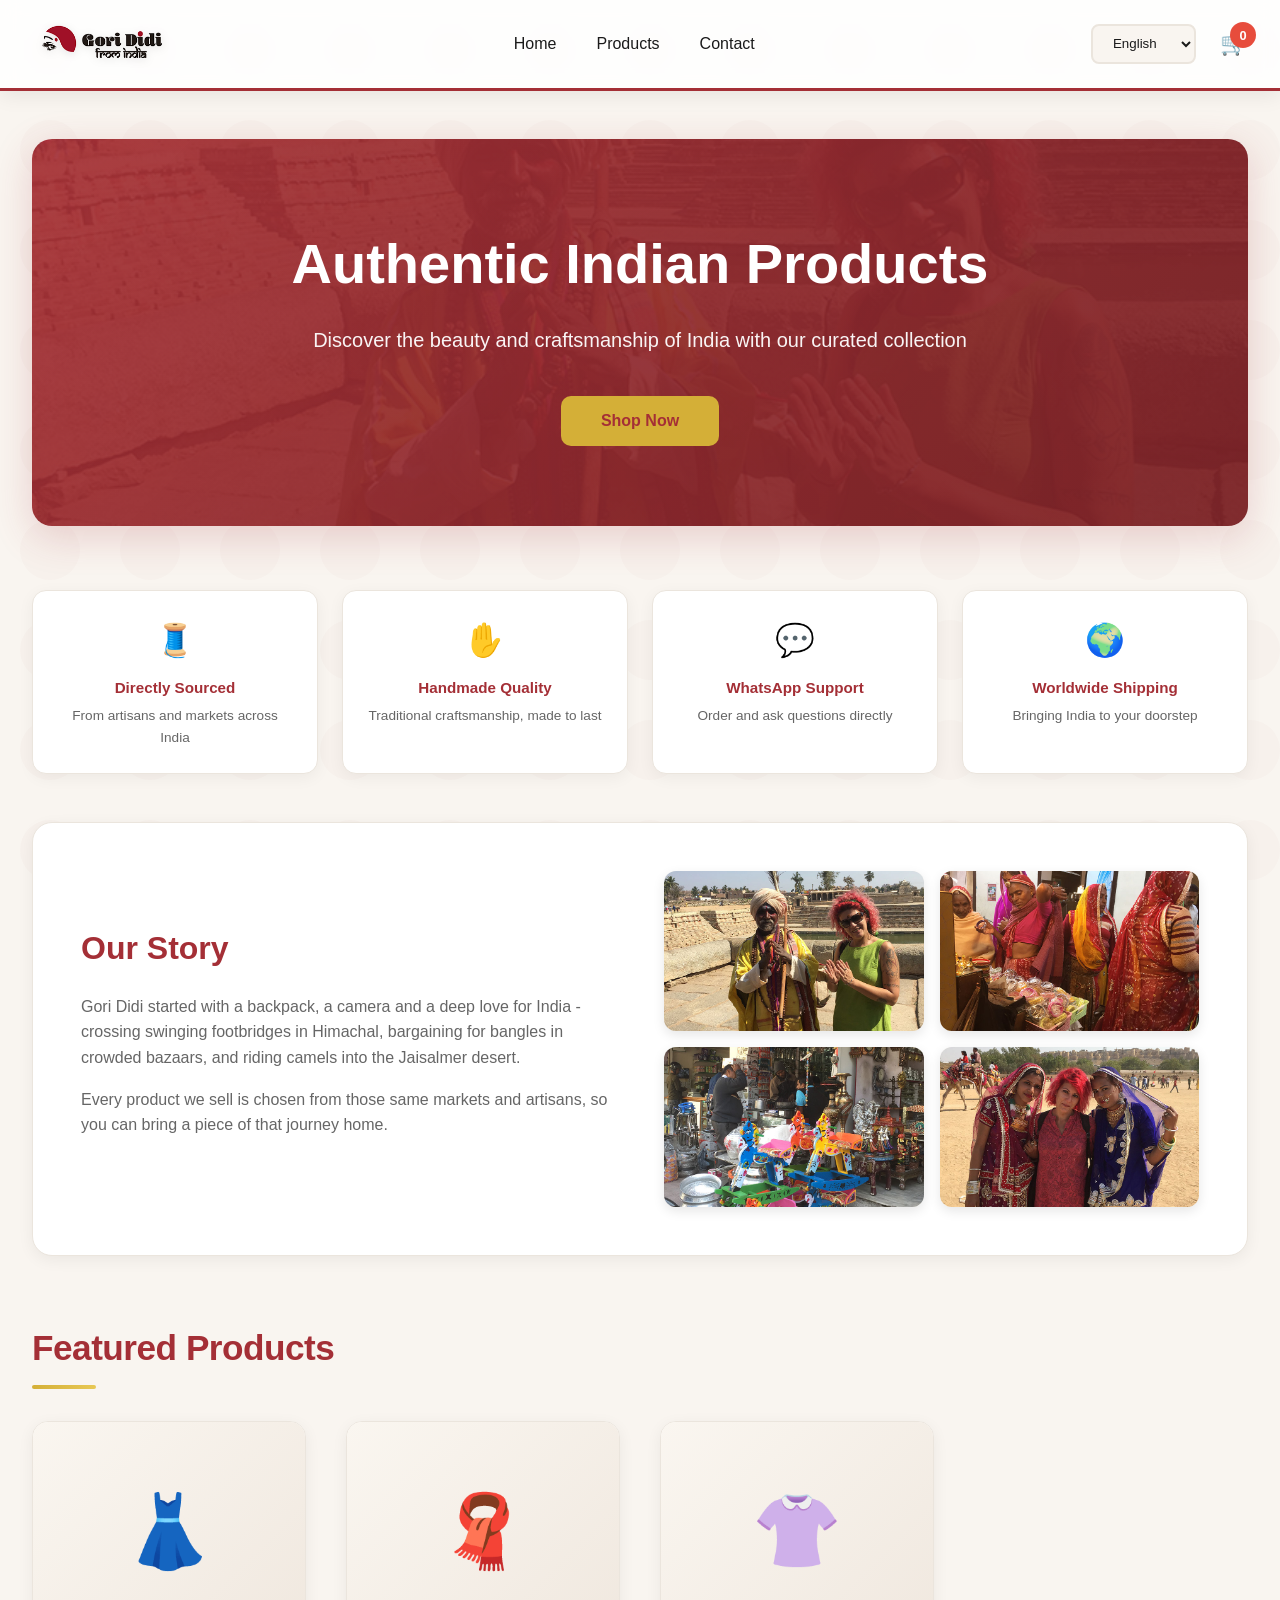
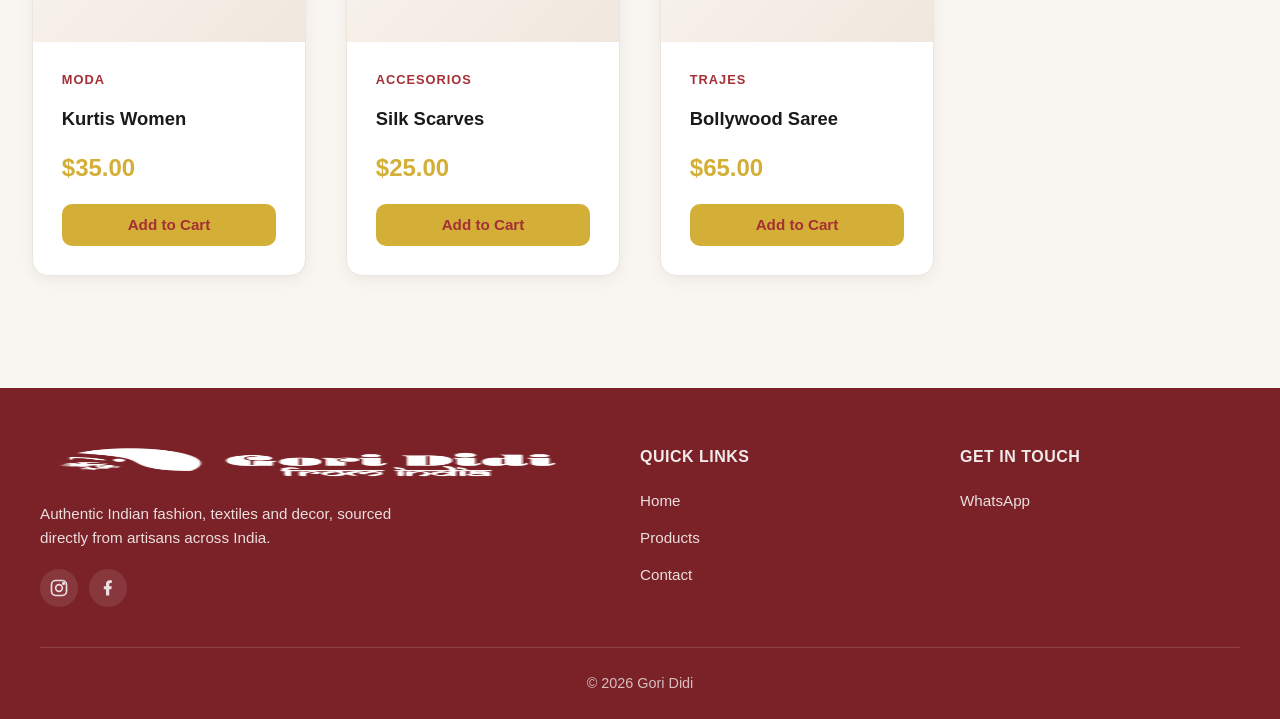
<file: index.html>
<!DOCTYPE html>
<html lang="en">
<head>
    <meta charset="UTF-8">
    <meta name="viewport" content="width=device-width, initial-scale=1.0">
    <title>Gori Didi - Authentic Indian Products</title>
    <meta name="description" content="Gori Didi brings authentic Indian fashion, textiles and decor - sourced directly from artisans and markets across India - straight to your door.">
    <meta property="og:title" content="Gori Didi - Authentic Indian Products">
    <meta property="og:description" content="Authentic Indian fashion, textiles and decor, sourced directly from artisans across India.">
    <meta property="og:image" content="gori-logo-300.png">
    <meta property="og:type" content="website">
    <meta name="theme-color" content="#a42f36">
    <link rel="icon" href="gori-logo-300.png" type="image/png">
    <link rel="stylesheet" href="css/style.css">
</head>
<body>
<div class="app">
    <header class="header">
        <button class="logo-section" onclick="nav('landing')" aria-label="Gori Didi - Home">
            <img id="logoImg" src="gori-logo-300.png" alt="Gori Didi - from India" class="logo-img" onerror="this.classList.add('hidden'); document.getElementById('logoFallback').classList.remove('hidden')">
            <span id="logoFallback" class="logo-fallback hidden">GD</span>
        </button>
        <button class="nav-toggle" id="navToggle" onclick="toggleNav()" aria-label="Toggle menu" aria-expanded="false">&#9776;</button>
        <nav class="nav-main" id="navMain">
            <button class="nav-btn" onclick="nav('landing')" data-en="Home" data-es="Inicio"></button>
            <button class="nav-btn" onclick="nav('catalog')" data-en="Products" data-es="Productos"></button>
            <button class="nav-btn" onclick="openContact()" data-en="Contact" data-es="Contacto"></button>
        </nav>
        <div class="nav-right">
            <select class="lang-select" onchange="switchLang(this.value)" aria-label="Language">
                <option value="en">English</option>
                <option value="es">Español</option>
            </select>
            <button class="cart-icon" onclick="nav('cart')" aria-label="Cart">🛒<span class="cart-badge" id="cartCount">0</span></button>
        </div>
    </header>

    <main class="main">
        <div id="landing" class="page">
            <div class="hero" id="hero">
                <h1 id="heroTitle"></h1>
                <p id="heroSub"></p>
                <button class="btn btn-primary" onclick="nav('catalog')" data-en="Shop Now" data-es="Comprar Ahora"></button>
            </div>

            <div class="trust-strip">
                <div class="trust-item reveal">
                    <div class="icon">🧵</div>
                    <div class="label" data-en="Directly Sourced" data-es="Compra Directa"></div>
                    <div class="desc" data-en="From artisans and markets across India" data-es="De artesanos y mercados de India"></div>
                </div>
                <div class="trust-item reveal">
                    <div class="icon">✋</div>
                    <div class="label" data-en="Handmade Quality" data-es="Calidad Artesanal"></div>
                    <div class="desc" data-en="Traditional craftsmanship, made to last" data-es="Artesanía tradicional y duradera"></div>
                </div>
                <div class="trust-item reveal">
                    <div class="icon">💬</div>
                    <div class="label" data-en="WhatsApp Support" data-es="Soporte por WhatsApp"></div>
                    <div class="desc" data-en="Order and ask questions directly" data-es="Pide y pregunta directamente"></div>
                </div>
                <div class="trust-item reveal">
                    <div class="icon">🌍</div>
                    <div class="label" data-en="Worldwide Shipping" data-es="Envíos al Mundo"></div>
                    <div class="desc" data-en="Bringing India to your doorstep" data-es="Llevamos India hasta tu puerta"></div>
                </div>
            </div>

            <div class="story reveal">
                <div class="story-content">
                    <div class="story-text">
                        <h2 data-en="Our Story" data-es="Nuestra Historia"></h2>
                        <p id="storyP1"></p>
                        <p id="storyP2"></p>
                    </div>
                    <div class="story-gallery">
                        <div class="story-thumb"><span class="thumb-icon">🛕</span><img src="6.jpg" alt="Meeting a sadhu at the ancient temple ruins of Hampi" loading="lazy" onerror="this.style.display='none'"></div>
                        <div class="story-thumb"><span class="thumb-icon">💍</span><img src="3.jpg" alt="Women trying on bangles at an Indian market stall" loading="lazy" onerror="this.style.display='none'"></div>
                        <div class="story-thumb"><span class="thumb-icon">🧸</span><img src="4.jpg" alt="Colorful wooden toys at a local shop" loading="lazy" onerror="this.style.display='none'"></div>
                        <div class="story-thumb"><span class="thumb-icon">🐫</span><img src="5.jpg" alt="Travelers with camel near the Jaisalmer fort" loading="lazy" onerror="this.style.display='none'"></div>
                    </div>
                </div>
            </div>

            <h2 class="section-title" data-en="Featured Products" data-es="Productos Destacados"></h2>
            <div class="grid" id="featuredGrid"></div>
        </div>

        <div id="catalog" class="page hidden">
            <h1 class="section-title" data-en="Our Collections" data-es="Nuestras Colecciones"></h1>
            <div class="categories" id="catsContainer"></div>
            <div class="grid" id="catalogGrid"></div>
        </div>

        <div id="cart" class="page hidden">
            <h1 class="section-title" data-en="Shopping Cart" data-es="Carrito de Compras"></h1>
            <div class="cart-container" id="cartView"></div>
        </div>

        <div id="admin" class="page hidden">
            <h1 class="section-title" data-en="Admin Panel" data-es="Panel de Administrador"></h1>

            <div id="loginForm" class="section" style="max-width: 400px;">
                <h2 class="section-title-2" data-en="Login" data-es="Iniciar Sesión"></h2>
                <div class="form-group">
                    <label data-en="Email" data-es="Correo Electrónico"></label>
                    <input type="email" id="email" placeholder="oscar@gorididi.com">
                </div>
                <div class="form-group">
                    <label data-en="Password" data-es="Contraseña"></label>
                    <input type="password" id="pwd" placeholder="••••••">
                </div>
                <button class="btn btn-primary btn-small" onclick="adminLogin()" data-en="Login" data-es="Entrar"></button>
                <div class="form-hint" style="margin-top:1rem" data-en="Demo access: oscar@gorididi.com / gori2024" data-es="Acceso de prueba: oscar@gorididi.com / gori2024"></div>
            </div>

            <div id="adminPanel" class="hidden">
                <div class="admin-grid">
                    <div class="section">
                        <h2 class="section-title-2" data-en="General" data-es="General"></h2>
                        <div class="form-group">
                            <label data-en="Business Name" data-es="Nombre del Negocio"></label>
                            <input type="text" id="bizName">
                        </div>
                        <div class="form-group">
                            <label data-en="WhatsApp Number (with country code)" data-es="Número de WhatsApp (con código de país)"></label>
                            <input type="text" id="bizWhatsapp" placeholder="15551234567">
                        </div>
                        <div class="form-group">
                            <label data-en="Contact Email" data-es="Correo de Contacto"></label>
                            <input type="email" id="contactEmail" placeholder="hello@gorididi.com">
                        </div>
                        <div class="form-group">
                            <label data-en="Contact Phone (optional)" data-es="Teléfono de Contacto (opcional)"></label>
                            <input type="text" id="contactPhone">
                        </div>
                        <div class="form-group">
                            <label data-en="Instagram URL" data-es="URL de Instagram"></label>
                            <input type="text" id="instagramIn" placeholder="https://www.instagram.com/...">
                        </div>
                        <div class="form-group">
                            <label data-en="Facebook URL" data-es="URL de Facebook"></label>
                            <input type="text" id="facebookIn" placeholder="https://www.facebook.com/...">
                        </div>
                        <button class="btn btn-primary btn-small" onclick="saveBiz()" data-en="Save" data-es="Guardar"></button>
                    </div>

                    <div class="section">
                        <h2 class="section-title-2" data-en="Homepage Content" data-es="Contenido de la Portada"></h2>
                        <div class="form-group">
                            <label data-en="Hero Title" data-es="Título del Hero"></label>
                            <input type="text" id="heroTit">
                        </div>
                        <div class="form-group">
                            <label data-en="Hero Subtitle" data-es="Subtítulo del Hero"></label>
                            <input type="text" id="heroSubIn">
                        </div>
                        <div class="form-group">
                            <label data-en="Our Story - Paragraph 1" data-es="Nuestra Historia - Párrafo 1"></label>
                            <textarea id="storyP1In" rows="3"></textarea>
                        </div>
                        <div class="form-group">
                            <label data-en="Our Story - Paragraph 2" data-es="Nuestra Historia - Párrafo 2"></label>
                            <textarea id="storyP2In" rows="3"></textarea>
                        </div>
                        <button class="btn btn-primary btn-small" onclick="saveBiz()" data-en="Save" data-es="Guardar"></button>
                    </div>

                    <div class="section">
                        <h2 class="section-title-2" data-en="Add Product" data-es="Agregar Producto"></h2>
                        <div class="form-group">
                            <label data-en="Product Name" data-es="Nombre del Producto"></label>
                            <input type="text" id="prodName">
                        </div>
                        <div class="form-group">
                            <label data-en="Category" data-es="Categoría"></label>
                            <select id="prodCat">
                                <option>MODA</option>
                                <option>TRAJES</option>
                                <option>ACCESORIOS</option>
                                <option>TEXTIL</option>
                                <option>DECORACIÓN</option>
                            </select>
                        </div>
                        <div class="form-group">
                            <label data-en="Price USD" data-es="Precio USD"></label>
                            <input type="number" id="prodPrice" step="0.01" min="0">
                        </div>
                        <div class="form-group">
                            <label data-en="Image URL (optional)" data-es="URL de Imagen (opcional)"></label>
                            <input type="text" id="prodImg" placeholder="https://...">
                            <div class="form-hint" data-en="Leave empty to use an emoji placeholder" data-es="Déjalo vacío para usar un emoji de referencia"></div>
                        </div>
                        <button class="btn btn-primary btn-small" onclick="addProd()" data-en="Add" data-es="Agregar"></button>
                    </div>
                </div>

                <div class="section">
                    <h2 class="section-title-2" data-en="Products" data-es="Productos"></h2>
                    <div id="prodsList"></div>
                </div>

                <button class="btn btn-dark btn-small" onclick="adminLogout()" data-en="Logout" data-es="Cerrar Sesión"></button>
            </div>
        </div>
    </main>

    <footer class="footer">
        <div class="footer-grid">
            <div class="footer-col footer-about">
                <img src="gori-logo-300.png" alt="Gori Didi" class="footer-logo" onerror="this.style.display='none'">
                <p data-en="Authentic Indian fashion, textiles and decor, sourced directly from artisans across India." data-es="Moda, textiles y decoración auténticos de India, comprados directamente a artesanos."></p>
                <div class="social-row">
                    <a href="https://www.instagram.com/gorididifromindia/" target="_blank" rel="noopener" aria-label="Instagram" class="social-btn js-instagram">
                        <svg viewBox="0 0 24 24" width="20" height="20" fill="none" stroke="currentColor" stroke-width="2"><rect x="3" y="3" width="18" height="18" rx="5"/><circle cx="12" cy="12" r="4"/><circle cx="17.5" cy="6.5" r="1"/></svg>
                    </a>
                    <a href="https://www.facebook.com/gorididifromindia/" target="_blank" rel="noopener" aria-label="Facebook" class="social-btn js-facebook">
                        <svg viewBox="0 0 24 24" width="20" height="20" fill="currentColor"><path d="M13.5 21v-7.5H16l.5-3.5h-3V7.8c0-1 .3-1.8 1.8-1.8H16.6V2.9c-.3 0-1.4-.1-2.6-.1-2.6 0-4.4 1.6-4.4 4.5v2.7H7v3.5h2.6V21h3.9z"/></svg>
                    </a>
                </div>
            </div>
            <div class="footer-col">
                <div class="footer-heading" data-en="Quick Links" data-es="Enlaces"></div>
                <a href="#" onclick="nav('landing'); return false;" data-en="Home" data-es="Inicio"></a>
                <a href="#" onclick="nav('catalog'); return false;" data-en="Products" data-es="Productos"></a>
                <a href="#" onclick="openContact(); return false;" data-en="Contact" data-es="Contacto"></a>
            </div>
            <div class="footer-col">
                <div class="footer-heading" data-en="Get in Touch" data-es="Contacto"></div>
                <a id="footerEmail" href="mailto:" class="hidden"></a>
                <a id="footerWhatsapp" href="#" target="_blank" rel="noopener" data-en="WhatsApp" data-es="WhatsApp"></a>
            </div>
        </div>
        <div class="footer-bottom">
            <p>&copy; <span id="year"></span> <span id="footerBrand2">Gori Didi</span></p>
        </div>
    </footer>
</div>

<div id="contactModal" class="modal-overlay hidden" onclick="if(event.target===this) closeContact()">
    <div class="modal">
        <button class="modal-close" onclick="closeContact()" aria-label="Close">&times;</button>
        <h2 data-en="Get in Touch" data-es="Contáctanos"></h2>
        <div class="contact-list">
            <a id="contactEmailLink" href="mailto:" class="contact-row">📧 <span id="contactEmailText"></span></a>
            <a id="contactPhoneLink" href="tel:" class="contact-row">📞 <span id="contactPhoneText"></span></a>
            <a id="contactWaLink" href="#" target="_blank" rel="noopener" class="contact-row">💬 <span data-en="Chat on WhatsApp" data-es="Chatea por WhatsApp"></span></a>
        </div>
        <div class="social-row">
            <a href="https://www.instagram.com/gorididifromindia/" target="_blank" rel="noopener" aria-label="Instagram" class="social-btn js-instagram">
                <svg viewBox="0 0 24 24" width="22" height="22" fill="none" stroke="currentColor" stroke-width="2"><rect x="3" y="3" width="18" height="18" rx="5"/><circle cx="12" cy="12" r="4"/><circle cx="17.5" cy="6.5" r="1"/></svg>
            </a>
            <a href="https://www.facebook.com/gorididifromindia/" target="_blank" rel="noopener" aria-label="Facebook" class="social-btn js-facebook">
                <svg viewBox="0 0 24 24" width="22" height="22" fill="currentColor"><path d="M13.5 21v-7.5H16l.5-3.5h-3V7.8c0-1 .3-1.8 1.8-1.8H16.6V2.9c-.3 0-1.4-.1-2.6-.1-2.6 0-4.4 1.6-4.4 4.5v2.7H7v3.5h2.6V21h3.9z"/></svg>
            </a>
        </div>
    </div>
</div>

<script src="js/app.js"></script>
</body>
</html>
</file>
<file: css/style.css>
* { margin: 0; padding: 0; box-sizing: border-box; }
:root {
    --primary: #a42f36;
    --primary-dark: #7a2227;
    --accent: #d4af37;
    --accent-light: #e8c855;
    --text: #1a1a1a;
    --text-secondary: #666;
    --bg-light: #f9f5f0;
    --white: #ffffff;
    --border: #ebe5dd;
    --success: #27ae60;
    --error: #e74c3c;
}
html { scroll-behavior: smooth; }
html, body { height: 100%; width: 100%; }
body {
    font-family: -apple-system, BlinkMacSystemFont, 'Segoe UI', 'Helvetica Neue', sans-serif;
    background: var(--bg-light);
    color: var(--text);
    line-height: 1.6;
    background-attachment: fixed;
    background-image: url('data:image/svg+xml,<svg xmlns="http://www.w3.org/2000/svg" width="100" height="100"><rect fill="%23f9f5f0"/><circle cx="50" cy="50" r="30" fill="%23a42f36" opacity="0.02"/></svg>');
}
.app { display: flex; flex-direction: column; min-height: 100vh; }

/* Header */
.header {
    background: rgba(255,255,255,0.85);
    backdrop-filter: blur(10px);
    -webkit-backdrop-filter: blur(10px);
    border-bottom: 3px solid var(--primary);
    padding: 1rem 2rem;
    display: flex;
    align-items: center;
    justify-content: space-between;
    box-shadow: 0 4px 20px rgba(0,0,0,0.08);
    position: sticky;
    top: 0;
    z-index: 100;
}
.logo-section {
    display: flex; align-items: center; gap: 0.8rem;
    background: none; border: none; padding: 0.3rem; cursor: pointer;
    border-radius: 10px;
    transition: background 0.2s ease;
}
.logo-section:hover { background: rgba(164,47,54,0.06); }
.logo-img { height: 46px; width: auto; filter: drop-shadow(0 2px 4px rgba(0,0,0,0.1)); }
.logo-fallback {
    height: 46px; width: 46px; border-radius: 50%;
    background: var(--primary); color: var(--white);
    display: flex; align-items: center; justify-content: center;
    font-weight: 700; font-size: 1.3rem; flex-shrink: 0;
}

.nav-toggle {
    display: none;
    background: none; border: none; cursor: pointer;
    font-size: 1.6rem; color: var(--primary);
}
.nav-main { display: flex; gap: 2.5rem; align-items: center; }
.nav-btn { background: none; border: none; color: var(--text); cursor: pointer; font-size: 1rem; font-weight: 500; padding: 0.5rem 0; transition: all 0.3s ease; position: relative; }
.nav-btn:hover { color: var(--primary); }
.nav-btn::after { content: ''; position: absolute; bottom: -4px; left: 0; width: 0; height: 2px; background: var(--accent); transition: width 0.3s ease; }
.nav-btn:hover::after { width: 100%; }

.nav-right { display: flex; gap: 1.5rem; align-items: center; }
.lang-select {
    background: var(--bg-light);
    border: 2px solid var(--border);
    padding: 0.6rem 1rem;
    border-radius: 8px;
    cursor: pointer;
    color: var(--text);
    font-weight: 500;
    transition: all 0.3s ease;
}
.lang-select:hover { border-color: var(--primary); }
.lang-select:focus { outline: none; border-color: var(--primary); }

.cart-icon { cursor: pointer; font-size: 1.4rem; position: relative; transition: transform 0.2s ease; background: none; border: none; }
.cart-icon:hover { transform: scale(1.1); }
.cart-badge { position: absolute; top: -8px; right: -8px; background: var(--error); color: var(--white); border-radius: 50%; width: 26px; height: 26px; display: flex; align-items: center; justify-content: center; font-size: 0.8rem; font-weight: 700; }

.main { flex: 1; padding: 3rem 2rem; max-width: 1400px; width: 100%; margin: 0 auto; }

/* Hero */
.hero {
    background: linear-gradient(135deg, rgba(164,47,54,0.92) 0%, rgba(122,34,39,0.94) 100%), var(--hero-bg, none) center/cover;
    color: var(--white);
    padding: 5rem 3rem;
    border-radius: 20px;
    text-align: center;
    margin-bottom: 4rem;
    box-shadow: 0 10px 40px rgba(164, 47, 54, 0.2);
    position: relative;
    overflow: hidden;
}
.hero::before {
    content: '';
    position: absolute;
    top: -50%;
    right: -50%;
    width: 500px;
    height: 500px;
    background: radial-gradient(circle, rgba(255,255,255,0.1) 0%, transparent 70%);
    border-radius: 50%;
}
.hero h1 { font-size: 3.5rem; margin-bottom: 1rem; font-weight: 700; position: relative; z-index: 1; }
.hero p { font-size: 1.25rem; opacity: 0.95; margin-bottom: 2.5rem; position: relative; z-index: 1; max-width: 700px; margin-left: auto; margin-right: auto; }

.btn {
    padding: 1rem 2.5rem;
    border: none;
    border-radius: 10px;
    cursor: pointer;
    font-size: 1rem;
    font-weight: 600;
    transition: all 0.3s ease;
    display: inline-block;
    text-decoration: none;
}
.btn-primary { background: var(--accent); color: var(--primary); }
.btn-primary:hover { background: var(--accent-light); transform: translateY(-3px); box-shadow: 0 8px 24px rgba(212, 175, 55, 0.4); }
.btn-primary:active { transform: translateY(-1px); }

.btn-small { padding: 0.8rem 1.5rem; font-size: 0.95rem; }
.btn-dark { background: var(--primary-dark); color: var(--white); }
.btn-dark:hover { background: var(--primary); transform: translateY(-2px); }

.section-title { font-size: 2.2rem; color: var(--primary); margin: 3rem 0 2rem; font-weight: 700; letter-spacing: -0.5px; position: relative; padding-bottom: 0.8rem; }
.section-title::after {
    content: '';
    position: absolute; left: 0; bottom: 0;
    width: 64px; height: 4px; border-radius: 2px;
    background: linear-gradient(90deg, var(--accent), var(--accent-light));
}
.section-sub { color: var(--text-secondary); font-size: 1.05rem; max-width: 700px; margin-top: -1.3rem; margin-bottom: 2rem; }

/* Scroll-reveal */
.reveal { opacity: 0; transform: translateY(24px); transition: opacity 0.6s ease, transform 0.6s ease; }
.reveal.reveal-visible { opacity: 1; transform: none; }
@media (prefers-reduced-motion: reduce) {
    .reveal { opacity: 1; transform: none; transition: none; }
}

/* Trust badges */
.trust-strip {
    display: grid;
    grid-template-columns: repeat(auto-fit, minmax(200px, 1fr));
    gap: 1.5rem;
    margin-bottom: 3rem;
}
.trust-item {
    background: var(--white);
    border: 1px solid var(--border);
    border-radius: 14px;
    padding: 1.5rem;
    text-align: center;
    box-shadow: 0 4px 16px rgba(0,0,0,0.05);
}
.trust-item .icon { font-size: 2rem; margin-bottom: 0.6rem; }
.trust-item .label { font-weight: 700; color: var(--primary); font-size: 0.95rem; }
.trust-item .desc { font-size: 0.85rem; color: var(--text-secondary); margin-top: 0.3rem; }

/* Our Story */
.story {
    background: var(--white);
    border-radius: 20px;
    padding: 3rem;
    margin-bottom: 4rem;
    border: 1px solid var(--border);
    box-shadow: 0 4px 16px rgba(0,0,0,0.06);
}
.story-content { display: grid; grid-template-columns: 1fr 1fr; gap: 3rem; align-items: center; }
.story-text h2 { color: var(--primary); font-size: 2rem; margin-bottom: 1.2rem; font-weight: 700; }
.story-text p { color: var(--text-secondary); margin-bottom: 1rem; }
.story-gallery { display: grid; grid-template-columns: 1fr 1fr; gap: 1rem; }
.story-thumb {
    position: relative;
    width: 100%; height: 160px;
    border-radius: 12px;
    overflow: hidden;
    box-shadow: 0 4px 12px rgba(0,0,0,0.1);
    background: linear-gradient(135deg, #faf6f0 0%, #f0e8df 100%);
    display: flex; align-items: center; justify-content: center;
}
.story-thumb .thumb-icon { font-size: 2.5rem; opacity: 0.5; }
.story-thumb img {
    position: absolute; inset: 0;
    width: 100%; height: 100%; object-fit: cover;
    display: block;
}

.grid {
    display: grid;
    grid-template-columns: repeat(auto-fill, minmax(240px, 1fr));
    gap: 2.5rem;
    margin-top: 2rem;
}

.card {
    background: var(--white);
    border-radius: 16px;
    border: 1px solid var(--border);
    overflow: hidden;
    transition: all 0.3s ease;
    box-shadow: 0 4px 16px rgba(0,0,0,0.06);
}
.card:hover {
    transform: translateY(-8px);
    box-shadow: 0 16px 40px rgba(0,0,0,0.12);
}
.card-img {
    height: 220px;
    background: linear-gradient(135deg, #faf6f0 0%, #f0e8df 100%);
    display: flex;
    align-items: center;
    justify-content: center;
    font-size: 4.5rem;
    font-weight: 100;
    overflow: hidden;
}
.card-img img { width: 100%; height: 100%; object-fit: cover; transition: transform 0.4s ease; }
.card:hover .card-img img { transform: scale(1.08); }
.card-body { padding: 1.8rem; }
.card-category {
    font-size: 0.8rem;
    color: var(--primary);
    font-weight: 700;
    text-transform: uppercase;
    letter-spacing: 1px;
    margin-bottom: 0.8rem;
}
.card-title {
    font-weight: 600;
    font-size: 1.15rem;
    margin-bottom: 0.5rem;
    color: var(--text);
}
.card-price {
    font-size: 1.5rem;
    color: var(--accent);
    font-weight: 700;
    margin: 1rem 0;
}
.card-btn { width: 100%; }

.categories {
    display: flex;
    flex-wrap: wrap;
    gap: 1rem;
    margin: 2rem 0;
}
.cat-btn {
    padding: 0.8rem 1.8rem;
    border: 2px solid var(--primary);
    background: var(--white);
    color: var(--primary);
    border-radius: 25px;
    cursor: pointer;
    font-weight: 600;
    transition: all 0.3s ease;
}
.cat-btn:hover { transform: translateY(-2px); }
.cat-btn.active {
    background: var(--primary);
    color: var(--white);
}

.hidden { display: none !important; }

.admin-grid {
    display: grid;
    grid-template-columns: repeat(auto-fit, minmax(320px, 1fr));
    gap: 2.5rem;
    margin-bottom: 2.5rem;
    align-items: start;
}
.section {
    background: var(--white);
    padding: 2.5rem;
    border-radius: 16px;
    border: 1px solid var(--border);
    box-shadow: 0 4px 16px rgba(0,0,0,0.06);
}
.section-title-2 {
    color: var(--primary);
    font-size: 1.4rem;
    margin-bottom: 1.8rem;
    font-weight: 700;
}

.form-group {
    margin-bottom: 1.5rem;
}
.form-group label {
    display: block;
    margin-bottom: 0.7rem;
    font-weight: 600;
    color: var(--text);
    font-size: 0.95rem;
}
.form-group input,
.form-group select,
.form-group textarea {
    width: 100%;
    padding: 1rem;
    border: 2px solid var(--border);
    border-radius: 10px;
    font-size: 1rem;
    font-family: inherit;
    transition: all 0.3s ease;
}
.form-group input:focus,
.form-group select:focus,
.form-group textarea:focus {
    outline: none;
    border-color: var(--primary);
    box-shadow: 0 0 0 4px rgba(164, 47, 54, 0.1);
}
.form-hint { font-size: 0.8rem; color: var(--text-secondary); margin-top: 0.4rem; }
.form-group textarea { resize: vertical; min-height: 4.5rem; }

.product-item {
    background: var(--bg-light);
    padding: 1.5rem;
    border-radius: 12px;
    margin-bottom: 1.2rem;
    display: flex;
    justify-content: space-between;
    align-items: start;
    border: 1px solid var(--border);
    transition: all 0.3s ease;
}
.product-item:hover { box-shadow: 0 4px 12px rgba(0,0,0,0.06); }
.product-info { flex: 1; }
.product-name { font-weight: 600; color: var(--text); }
.product-meta { font-size: 0.9rem; color: var(--text-secondary); margin-top: 0.3rem; }

.btn-delete {
    background: var(--error);
    color: var(--white);
    border: none;
    padding: 0.6rem 1.2rem;
    border-radius: 8px;
    cursor: pointer;
    font-size: 0.9rem;
    font-weight: 600;
    transition: all 0.3s ease;
}
.btn-delete:hover { background: #c0392b; transform: translateY(-2px); }

.cart-container {
    background: var(--white);
    border: 1px solid var(--border);
    border-radius: 16px;
    padding: 2rem;
}
.cart-item {
    display: flex;
    gap: 2rem;
    padding: 1.8rem;
    border-bottom: 1px solid var(--border);
    align-items: flex-start;
}
.cart-item:last-child { border-bottom: none; }
.cart-item-img {
    width: 120px;
    height: 120px;
    background: linear-gradient(135deg, #faf6f0 0%, #f0e8df 100%);
    border-radius: 12px;
    display: flex;
    align-items: center;
    justify-content: center;
    font-size: 3rem;
    flex-shrink: 0;
    overflow: hidden;
}
.cart-item-img img { width: 100%; height: 100%; object-fit: cover; }
.cart-item-details { flex: 1; }
.cart-item-details > div:first-child { font-weight: 600; font-size: 1.15rem; color: var(--text); }
.cart-item-category { font-size: 0.9rem; color: var(--text-secondary); margin-top: 0.3rem; }
.qty-control {
    display: flex;
    align-items: center;
    gap: 0.8rem;
    margin-top: 1rem;
}
.qty-control input {
    width: 70px;
    padding: 0.6rem;
}
.qty-control button {
    padding: 0.6rem 1rem;
    background: var(--primary);
    color: var(--white);
    border: none;
    border-radius: 8px;
    cursor: pointer;
    font-weight: 600;
    transition: all 0.3s ease;
}
.qty-control button:hover { background: var(--primary-dark); }

.cart-price { font-weight: 700; color: var(--accent); text-align: right; }

.cart-summary {
    background: var(--bg-light);
    padding: 2rem;
    border-radius: 16px;
    margin-top: 2rem;
    text-align: right;
    border: 2px solid var(--border);
}
.cart-total {
    font-size: 2rem;
    font-weight: 700;
    color: var(--primary);
    margin-bottom: 2rem;
}

.footer {
    background: var(--primary-dark);
    color: var(--white);
    padding: 3.5rem 2rem 0;
    margin-top: 4rem;
}
.footer-grid {
    max-width: 1200px;
    margin: 0 auto;
    display: grid;
    grid-template-columns: 2fr 1fr 1fr;
    gap: 2.5rem;
    padding-bottom: 2.5rem;
    border-bottom: 1px solid rgba(255,255,255,0.15);
}
.footer-col { display: flex; flex-direction: column; gap: 0.8rem; }
.footer-about p { opacity: 0.85; font-size: 0.95rem; max-width: 360px; }
.footer-logo { height: 40px; width: auto; margin-bottom: 0.3rem; filter: brightness(0) invert(1); }
.footer-heading { font-weight: 700; font-size: 1rem; margin-bottom: 0.4rem; text-transform: uppercase; letter-spacing: 0.5px; opacity: 0.9; }
.footer-col a { color: var(--white); opacity: 0.85; text-decoration: none; font-size: 0.95rem; transition: opacity 0.2s ease; }
.footer-col a:hover { opacity: 1; text-decoration: underline; }

.social-row { display: flex; gap: 0.7rem; margin-top: 0.4rem; }
.social-btn {
    width: 38px; height: 38px; border-radius: 50%;
    background: rgba(255,255,255,0.12);
    display: flex; align-items: center; justify-content: center;
    color: var(--white);
    transition: all 0.25s ease;
}
.social-btn:hover { background: var(--accent); color: var(--primary-dark); transform: translateY(-3px); }

.footer-bottom { max-width: 1200px; margin: 0 auto; padding: 1.5rem 0; text-align: center; opacity: 0.7; font-size: 0.9rem; }

/* Contact modal */
.modal-overlay {
    position: fixed; inset: 0;
    background: rgba(26,26,26,0.55);
    display: flex; align-items: center; justify-content: center;
    z-index: 1000;
    padding: 1.5rem;
}
.modal {
    background: var(--white);
    border-radius: 20px;
    padding: 2.5rem;
    max-width: 420px;
    width: 100%;
    position: relative;
    box-shadow: 0 20px 60px rgba(0,0,0,0.25);
}
.modal h2 { color: var(--primary); margin-bottom: 1.5rem; font-size: 1.6rem; }
.modal-close {
    position: absolute; top: 1rem; right: 1rem;
    background: none; border: none; font-size: 1.6rem; line-height: 1;
    cursor: pointer; color: var(--text-secondary);
}
.modal-close:hover { color: var(--primary); }
.contact-list { display: flex; flex-direction: column; gap: 0.9rem; margin-bottom: 1.5rem; }
.contact-row {
    display: flex; align-items: center; gap: 0.7rem;
    color: var(--text); text-decoration: none;
    padding: 0.8rem 1rem;
    background: var(--bg-light);
    border-radius: 10px;
    font-weight: 500;
    transition: background 0.2s ease;
}
.contact-row:hover { background: var(--border); }
.modal .social-row .social-btn { background: var(--bg-light); color: var(--primary); }
.modal .social-row .social-btn:hover { background: var(--accent); color: var(--primary-dark); }

.empty-state {
    text-align: center;
    padding: 4rem 2rem;
    color: var(--text-secondary);
}
.empty-state-icon { font-size: 4rem; margin-bottom: 1rem; opacity: 0.5; }

@media (max-width: 900px) {
    .story-content { grid-template-columns: 1fr; }
}

@media (max-width: 768px) {
    .nav-toggle { display: block; }
    .nav-main {
        display: none;
        position: absolute;
        top: 100%;
        left: 0;
        right: 0;
        background: var(--white);
        flex-direction: column;
        gap: 0;
        padding: 0.5rem 0;
        border-bottom: 3px solid var(--primary);
        box-shadow: 0 8px 20px rgba(0,0,0,0.08);
    }
    .nav-main.open { display: flex; }
    .nav-main .nav-btn { width: 100%; padding: 1rem 2rem; }
    .admin-grid { grid-template-columns: 1fr; }
    .header { flex-wrap: wrap; position: relative; }
    .hero { padding: 3rem 1.5rem; }
    .hero h1 { font-size: 2rem; }
    .grid { grid-template-columns: 1fr 1fr; }
    .cart-item { flex-direction: column; }
    .story { padding: 1.8rem; }
    .footer-grid { grid-template-columns: 1fr; text-align: center; }
    .footer-about { align-items: center; }
    .footer-col { align-items: center; }
}

@media (max-width: 480px) {
    .grid { grid-template-columns: 1fr; }
    .story-gallery { grid-template-columns: 1fr 1fr; }
}
</file>
